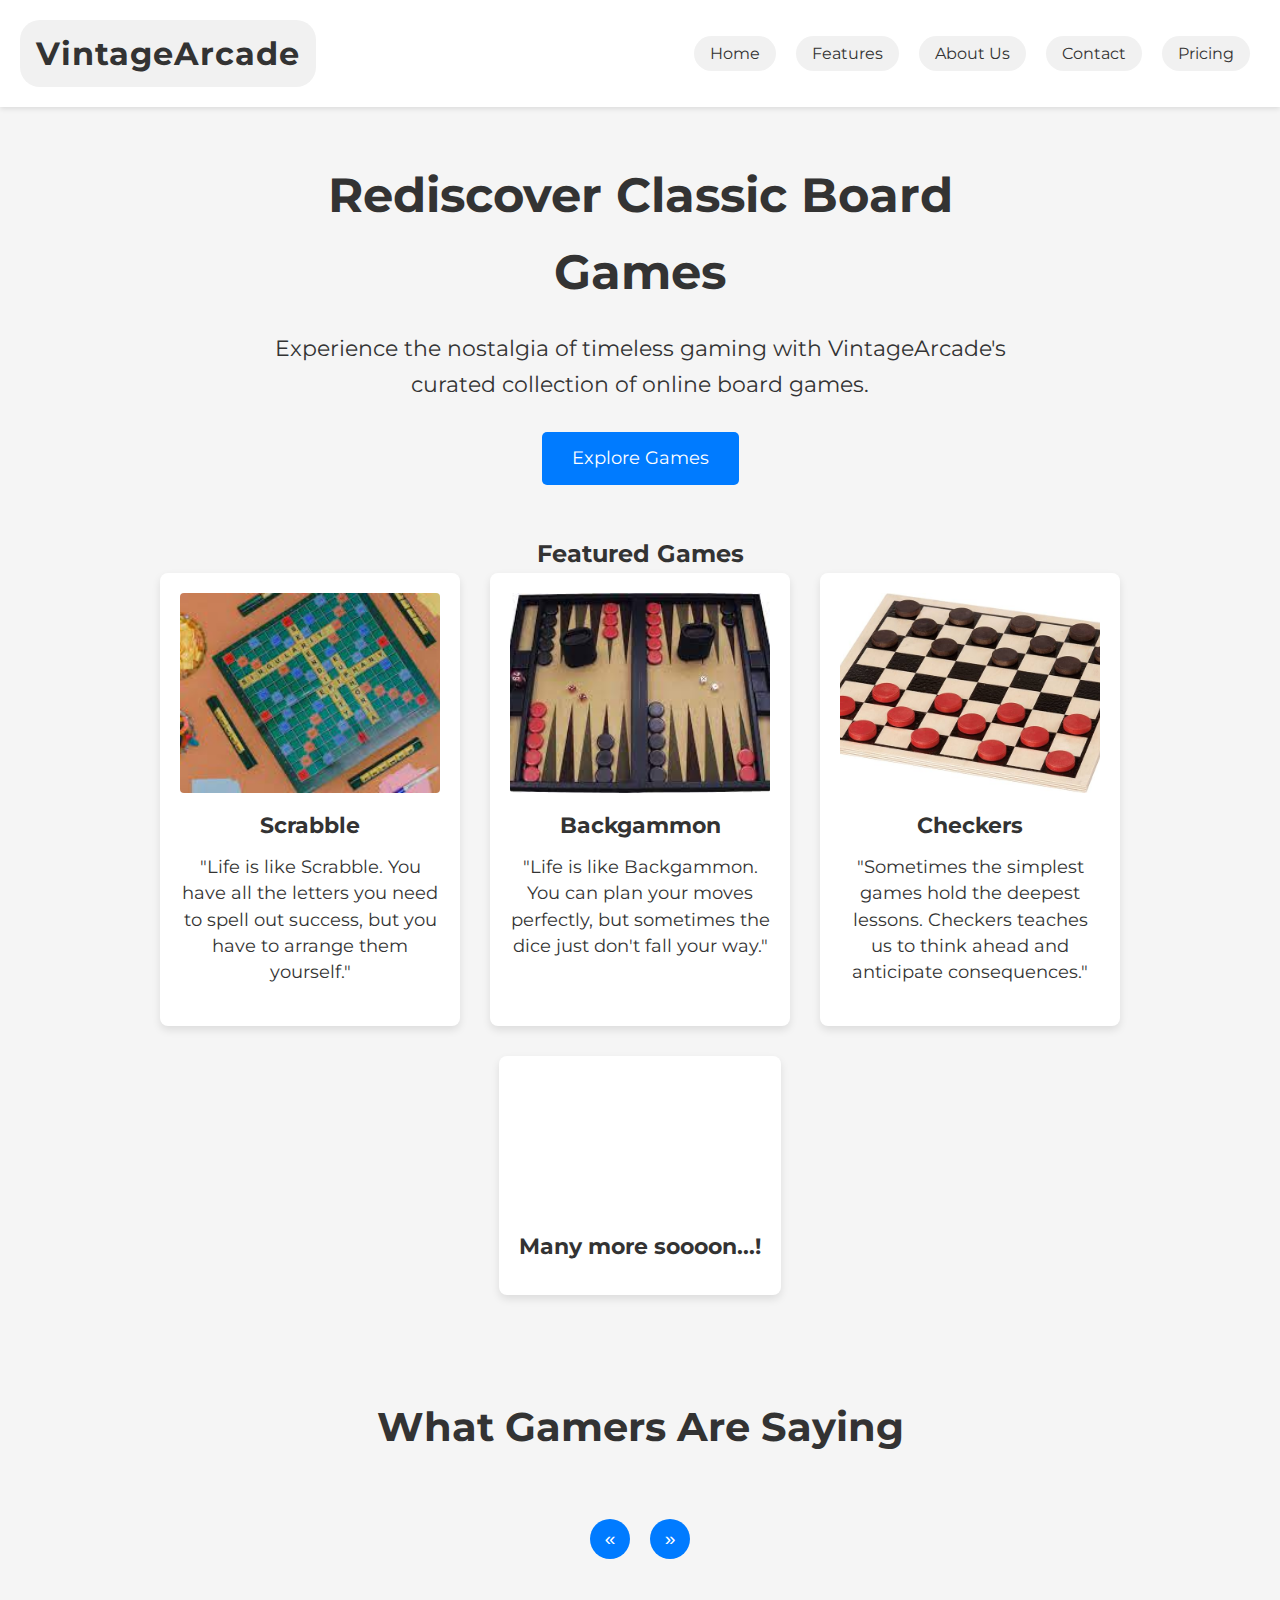
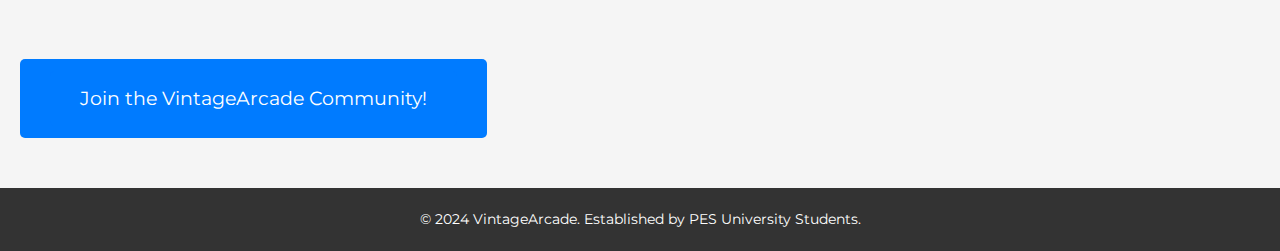
<file: index.html>
<html lang="en">
<head>
  <meta charset="UTF-8">
  <meta name="viewport" content="width=device-width, initial-scale=1.0">
  <title>VintageArcade - Rediscover Classic Board Games Online</title>
  <link rel="stylesheet" href="https://fonts.googleapis.com/css2?family=Montserrat:wght@400;700&display=swap">
  <link rel="stylesheet" href="landingPage.css">
  <link rel="icon" type="image/x-icon" href="favicon.ico">
</head>
<body>
  <header>
    <nav>
      <a href="index.html" class="logo">VintageArcade</a>
      <ul>
        <li><a href="index.html">Home</a></li>
        <li><a href="features.html">Features</a></li>
        <li><a href="about.html">About Us</a></li>
        <li><a href="contactPage.html">Contact</a></li>
        <li><a href="pricingPage.html">Pricing</a></li>
      </ul>
    </nav>
  </header>
  <main>
    <section class="hero">
      <div class="hero-content">
        <h1>Rediscover Classic Board Games</h1>
        <p>Experience the nostalgia of timeless gaming with VintageArcade's curated collection of online board games.</p>
        <a href="games.html" class="cta">Explore Games</a>
      </div>
      <div class="hero-image">
        
      </div>
      <div class="hero-overlay"></div>
    </section>
    <!-- <section class="about">
      <h2>Our Story</h2>
      <p>Founded in 2024 by a passionate group of students from PES University, VintageArcade aims to bring back the joy of classic gaming to a new generation. We believe in the power of retro games to foster nostalgia, connect communities, and offer timeless entertainment for all ages.</p>
    </section> -->
    <section class="features">
      <h2>Featured Games</h2>
      <div class="feature-cards">
        <div class="card">
          <img src="download.jpeg" alt="Scrabble">
          <h3>Scrabble</h3>
          <p>"Life is like Scrabble. You have all the letters you need to spell out success, but you have to arrange them yourself."</p>
        </div>
        <div class="card">
          <img src="backgammon.jpeg" alt="Backgammon">
          <h3>Backgammon</h3>
          <p>"Life is like Backgammon. You can plan your moves perfectly, but sometimes the dice just don't fall your way."</p>
        </div>
        <div class="card">
          <img src="checkers.jpeg" alt="Checkers">
          <h3>Checkers</h3>
          <p>"Sometimes the simplest games hold the deepest lessons. Checkers teaches us to think ahead and anticipate consequences."</p>
        </div>
        <div class="card">
          <br><br><br><br><br><br>
          <h3>Many more soooon...!</h3>
      
        </div>
      </div>
    </section>
    <section class="testimonials">
      <h2>What Gamers Are Saying</h2>
      <div class="testimonial-slider">
        <div class="testimonial active">
          <p>"VintageArcade has brought back so many happy memories of playing arcade games with my friends! The community is amazing, and the selection of games is fantastic." - John Doe</p>
        </div>
        <div class="testimonial">
          <p>"This platform is truly a gift for retro gaming enthusiasts. The emulation is smooth, and the user interface is intuitive. I highly recommend VintageArcade!" - Jane Smith</p>
        </div>
      </div>
      <div class="navigation">
        <button class="prev" aria-label="Previous Testimonial">&laquo;</button>
        <button class="next" aria-label="Next Testimonial">&raquo;</button>
      </div>
    </section>
    <section class="cta">
      <a href="pricingPage.html" class="cta">Join the VintageArcade Community!</a>
      
    </section>
  </main>
  <footer>
    <p>&copy; 2024 VintageArcade. Established by PES University Students.</p>
  </footer>
  <script src="landingPage.js"></script>
</body>
</html>
</file>
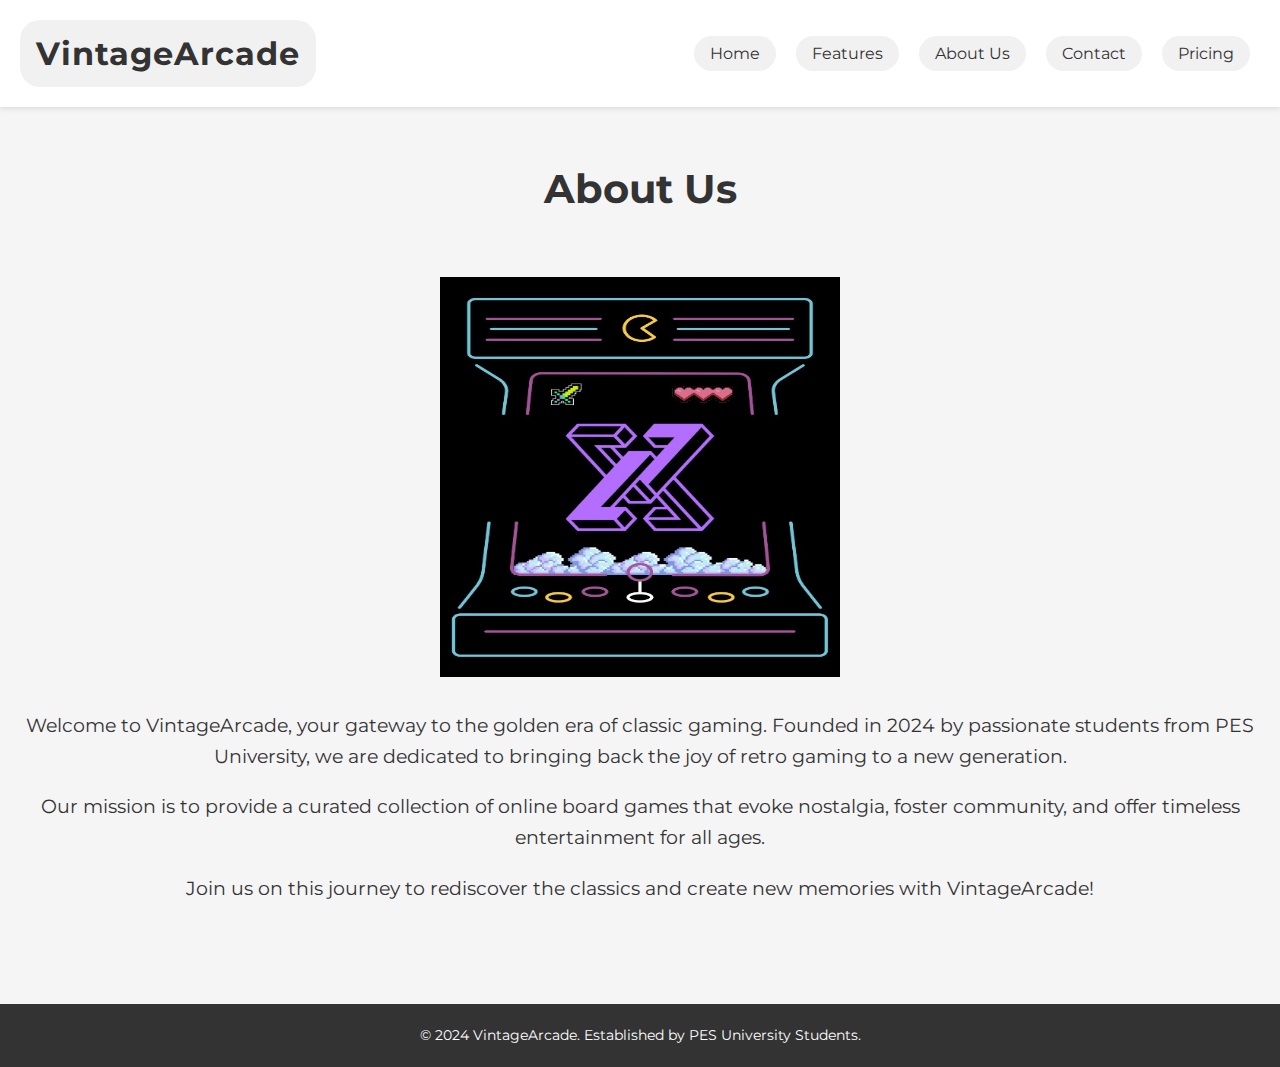
<file: about.html>
<!DOCTYPE html>
<html lang="en">
<head>
  <meta charset="UTF-8">
  <meta name="viewport" content="width=device-width, initial-scale=1.0">
  <title>VintageArcade - About Us</title>
  <link rel="stylesheet" href="https://fonts.googleapis.com/css2?family=Montserrat:wght@400;700&display=swap">
  <link rel="stylesheet" href="landingPage.css">
  <link rel="icon" type="image/x-icon" href="favicon.ico">
</head>
<body>
  <header>
    <nav>
      <a href="index.html" class="logo">VintageArcade</a>
      <ul>
        <li><a href="index.html">Home</a></li>
        <li><a href="features.html">Features</a></li>
        <li><a href="about.html">About Us</a></li> <!-- Link to About Us page -->
        <li><a href="contactPage.html">Contact</a></li>
        <li><a href="pricingPage.html">Pricing</a></li>
      </ul>
    </nav>
  </header>
  <main>
    <section class="about">
      <h1>About Us</h1>
      <br>
      <img src="arc.jpeg" alt="About Us Image" class="about-image" height="400px" width="400px">
      <br>
      <br>
      <p>Welcome to VintageArcade, your gateway to the golden era of classic gaming. Founded in 2024 by passionate students from PES University, we are dedicated to bringing back the joy of retro gaming to a new generation.</p>
      <p>Our mission is to provide a curated collection of online board games that evoke nostalgia, foster community, and offer timeless entertainment for all ages.</p>
      <p>Join us on this journey to rediscover the classics and create new memories with VintageArcade!</p>
    </section>
  </main>
  <footer>
    <p>&copy; 2024 VintageArcade. Established by PES University Students.</p>
  </footer>
  <script src="about.js"></script>
</body>
</html>
</file>
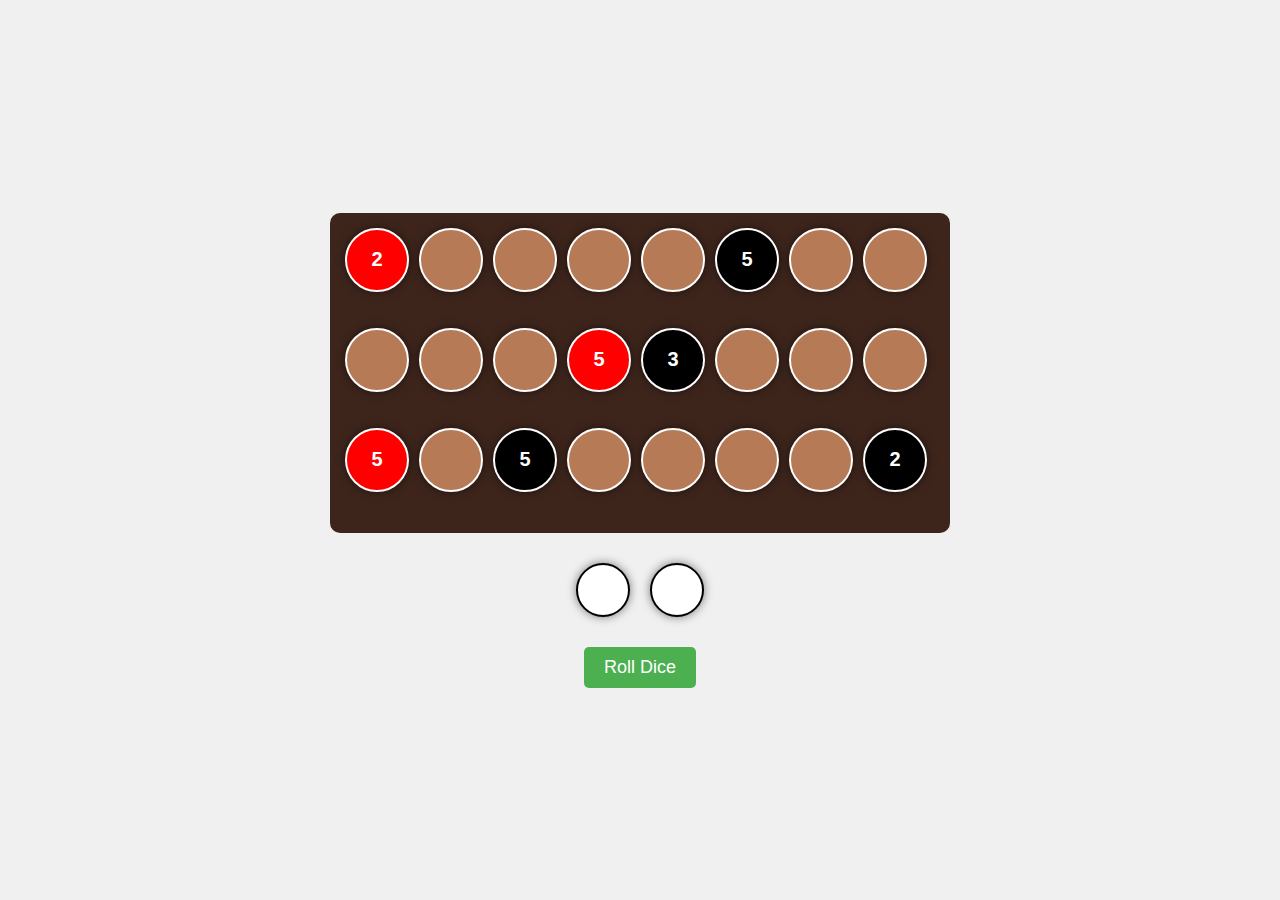
<file: backgammon.html>
<!DOCTYPE html>
<html lang="en">
<head>
  <meta charset="UTF-8">
  <meta name="viewport" content="width=device-width, initial-scale=1.0">
  <title>Backgammon Game</title>
  <link rel="stylesheet" href="backgammon.css">
</head>
<body>
  <div class="game-container">
    <div class="board" id="board">
      <!-- Points on the board will be dynamically generated -->
    </div>
    <div class="dice-container">
      <div class="dice" id="dice1"></div>
      <div class="dice" id="dice2"></div>
    </div>
    <button onclick="rollDice()">Roll Dice</button>
  </div>
  <script src="backgammon.js"></script>
</body>
</html>
</file>
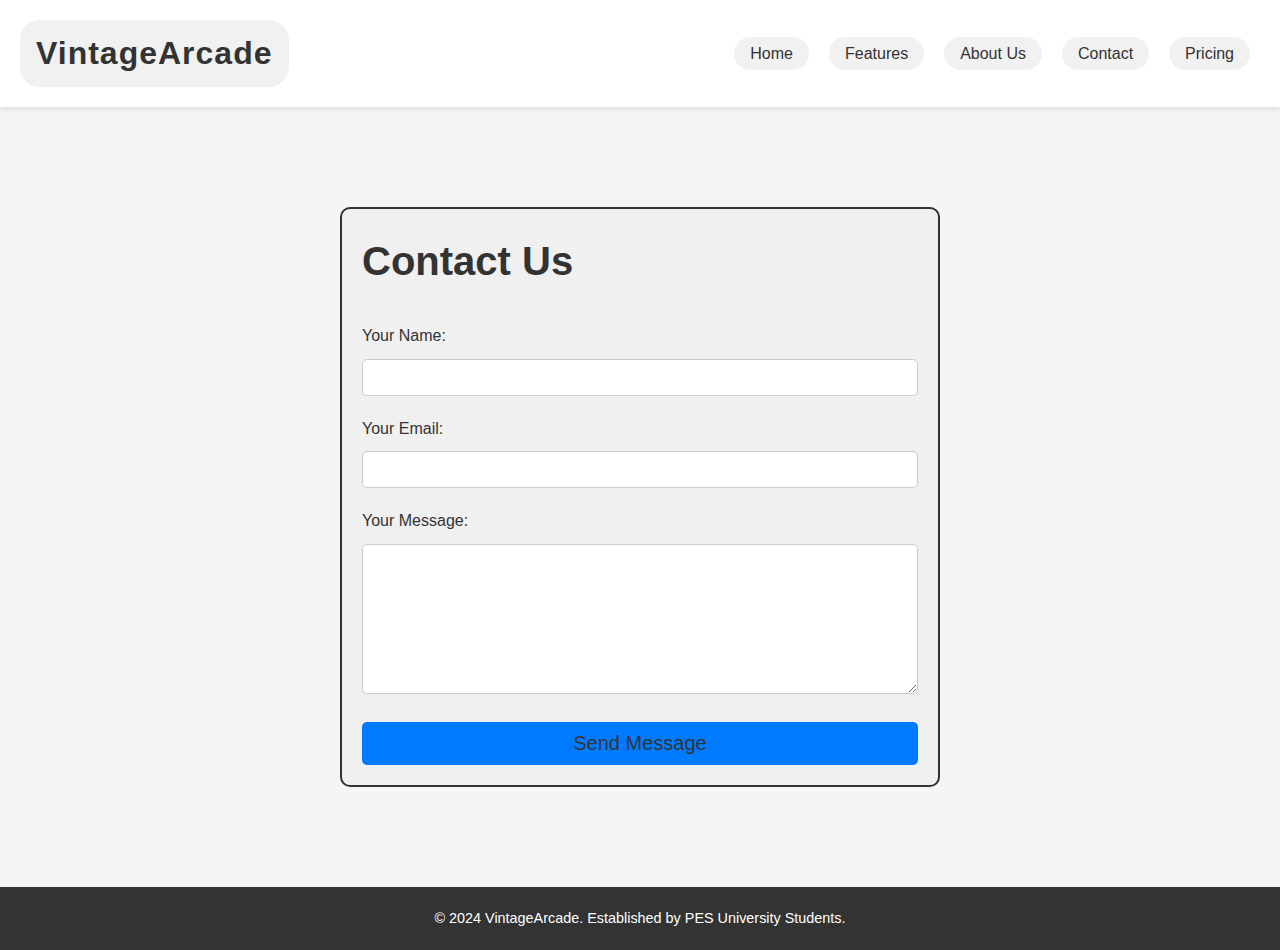
<file: contactPage.html>
<!DOCTYPE html>
<html lang="en">
<head>
  <meta charset="UTF-8">
  <meta name="viewport" content="width=device-width, initial-scale=1.0">
  <title>VintageArcade - Contact</title>
  <link rel="stylesheet" href="landingPage.css">
  <link rel="icon" type="image/x-icon" href="favicon.ico">
  <style>
    /* Additional styles for contact form */
    .contact-form {
      max-width: 600px;
      margin: 50px auto;
      padding: 20px;
      border: 2px solid #333;
      border-radius: 10px;
      background-color: #f0f0f0;
    }
    .contact-form label {
      display: block;
      margin-bottom: 10px;
    }
    .contact-form input[type="text"],
    .contact-form input[type="email"],
    .contact-form textarea {
      width: 100%;
      padding: 10px;
      margin-bottom: 20px;
      border: 1px solid #ccc;
      border-radius: 5px;
    }
    .contact-form textarea {
      height: 150px;
    }
    .contact-form button {
      display: block;
      width: 100%;
      padding: 10px;
      background-color: #007bff;
      color: #333;
      border: none;
      border-radius: 5px;
      cursor: pointer;
      transition: background-color 0.3s ease;
      font-size: 20px;
    }
    .contact-form button:hover {
      background-color: #0062cc;
    }
  </style>
</head>
<body>
  <header>
    <nav>
      <a href="index.html" class="logo">VintageArcade</a>
      <ul>
        <li><a href="index.html">Home</a></li>
        <li><a href="features.html">Features</a></li>
        <li><a href="about.html">About Us</a></li>
        <li><a href="contactPage.html">Contact</a></li>
        <li><a href="pricingPage.html">Pricing</a></li>
      </ul>
    </nav>
  </header>
  <main>
    <section class="contact-form">
      <h1>Contact Us</h1>
      <form action="#" method="POST">
        <label for="name">Your Name:</label>
        <input type="text" id="name" name="name" required>
        <label for="email">Your Email:</label>
        <input type="email" id="email" name="email" required>
        <label for="message">Your Message:</label>
        <textarea id="message" name="message" required></textarea>
        <button type="submit">Send Message</button>
      </form>
    </section>
  </main>
  <footer>
    <p>&copy; 2024 VintageArcade. Established by PES University Students.</p>
  </footer>
  <script src="contactPage.js"></script>
</body>
</html>
</file>
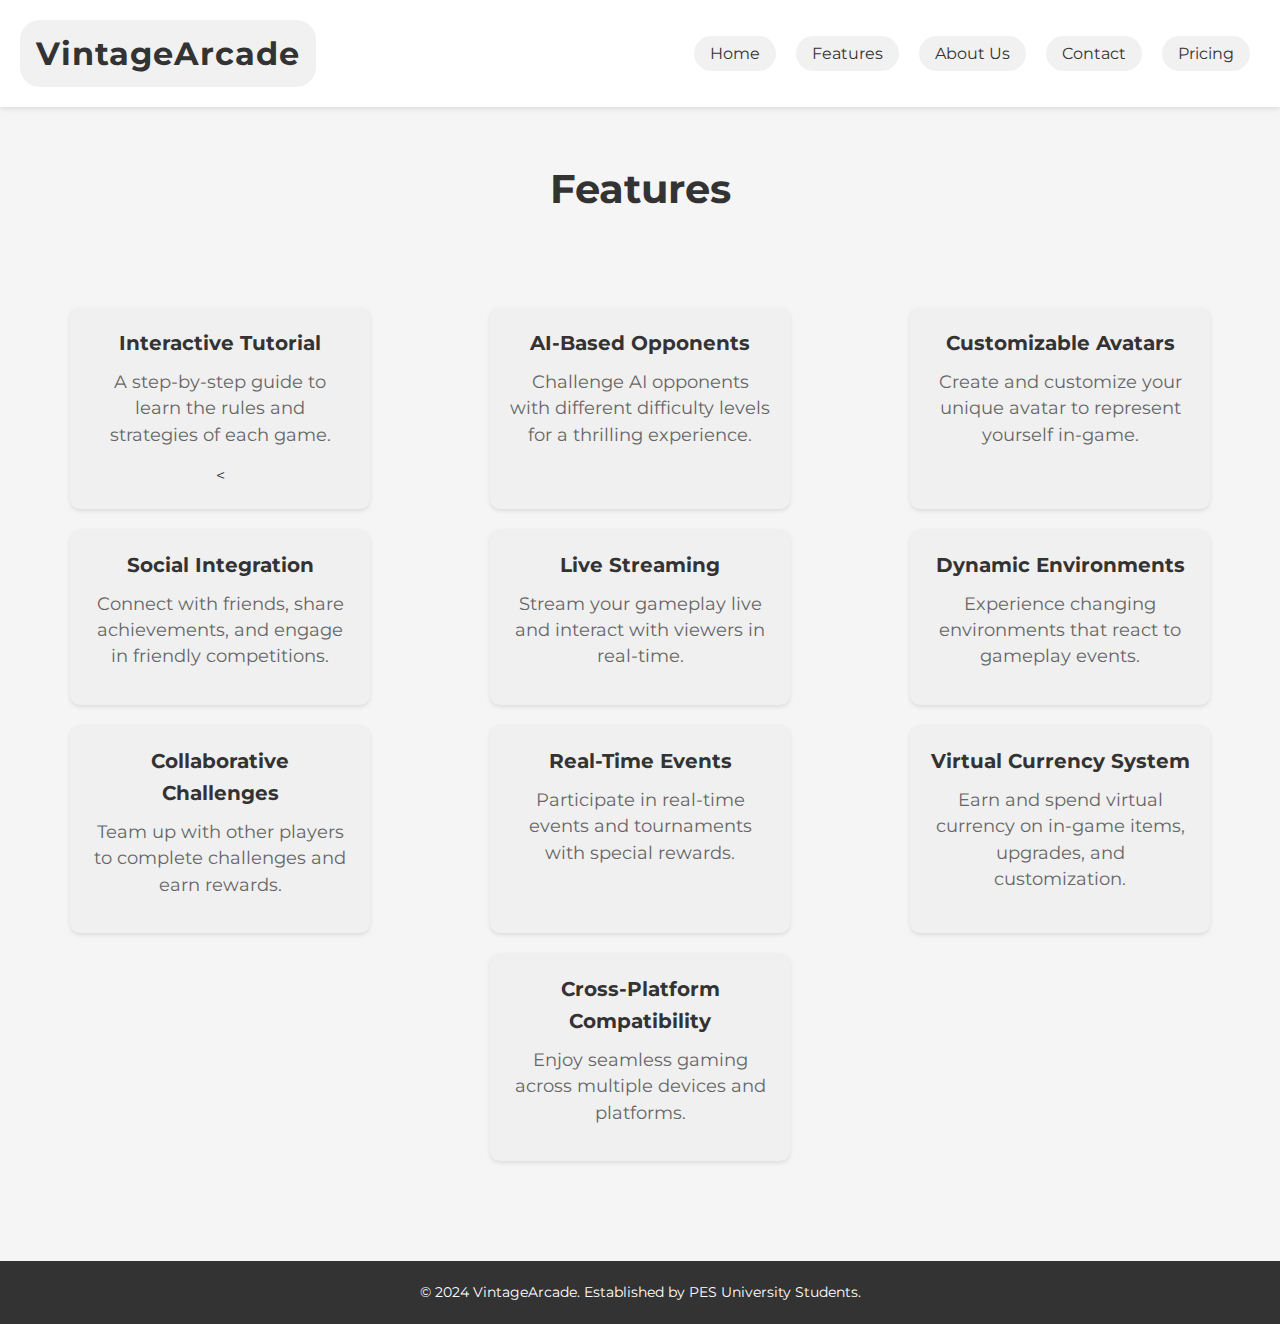
<file: features.html>
<!DOCTYPE html>
<html lang="en">
<head>
  <meta charset="UTF-8">
  <meta name="viewport" content="width=device-width, initial-scale=1.0">
  <title>VintageArcade - Features</title>
  <link rel="stylesheet" href="https://fonts.googleapis.com/css2?family=Montserrat:wght@400;700&display=swap">
  <link rel="stylesheet" href="landingPage.css">
  <link rel="icon" type="image/x-icon" href="favicon.ico">
  <style>
    /* Additional CSS styles for feature cards */
    .feature-cards {
      display: flex;
      flex-wrap: wrap;
      justify-content: space-around;
      align-items: stretch;
      gap: 20px;
      margin-top: 30px;
    }
    .card {
      width: 300px;
      background-color: #f0f0f0;
      border-radius: 10px;
      padding: 20px;
      box-shadow: 0 2px 4px rgba(0, 0, 0, 0.1);
    }
    .card h3 {
      color: #333;
      font-size: 20px;
      margin-bottom: 10px;
    }
    .card p {
      color: #666;
      margin-bottom: 15px;
    }
    .cta {
      display: inline-block;
      padding: 10px 20px;
      background-color: #ffcc00;
      color: #333;
      text-decoration: none;
      border-radius: 5px;
      transition: background-color 0.3s ease;
    }
    .cta:hover {
      background-color: #ffa500;
    }
    .details {
      background-color: #fff;
      border: 1px solid #ccc;
      border-radius: 5px;
      padding: 10px;
      margin-top: 10px;
    }
    .details p {
      color: #333;
    }
    .hidden {
      display: none;
    }
  </style>
</head>
<body>
  <header>
    <nav>
      <a href="index.html" class="logo">VintageArcade</a>
      <ul>
        <li><a href="index.html">Home</a></li>
        <li><a href="features.html">Features</a></li>
        <li><a href="about.html">About Us</a></li>
        <li><a href="contactPage.html">Contact</a></li>
        <li><a href="pricingPage.html">Pricing</a></li>
      </ul>
    </nav>
  </header>
  <main>
    <section class="features">
      <h1>Features</h1>
      <br>
      <div class="feature-cards">
        <div class="card">
          <h3>Interactive Tutorial</h3>
          <p>A step-by-step guide to learn the rules and strategies of each game.</p>
          <
          <div id="detailsTutorial" class="details hidden">
            <p>Details about the interactive tutorial feature...</p>
          </div>
        </div>
        <div class="card">
          <h3>AI-Based Opponents</h3>
          <p>Challenge AI opponents with different difficulty levels for a thrilling experience.</p>
          <!-- <button onclick="showDetails('ai')">Show Details</button> -->
          <div id="detailsAI" class="details hidden">
            <p>Details about the AI-based opponents feature...</p>
          </div>
        </div>
        <div class="card">
          <h3>Customizable Avatars</h3>
          <p>Create and customize your unique avatar to represent yourself in-game.</p>
          <!-- <button onclick="showDetails('avatars')">Show Details</button> -->
          <div id="detailsAvatars" class="details hidden">
            <p>Details about the customizable avatars feature...</p>
          </div>
        </div>
        <div class="card">
          <h3>Social Integration</h3>
          <p>Connect with friends, share achievements, and engage in friendly competitions.</p>
          <!-- <button onclick="showDetails('social')">Show Details</button> -->
          <div id="detailsSocial" class="details hidden">
            <p>Details about the social integration feature...</p>
          </div>
        </div>
        <div class="card">
          <h3>Live Streaming</h3>
          <p>Stream your gameplay live and interact with viewers in real-time.</p>
          <!-- <button onclick="showDetails('streaming')">Show Details</button> -->
          <div id="detailsStreaming" class="details hidden">
            <p>Details about the live streaming feature...</p>
          </div>
        </div>
        <div class="card">
          <h3>Dynamic Environments</h3>
          <p>Experience changing environments that react to gameplay events.</p>
          <!-- <button onclick="showDetails('environments')">Show Details</button> -->
          <div id="detailsEnvironments" class="details hidden">
            <p>Details about the dynamic environments feature...</p>
          </div>
        </div>
        <div class="card">
          <h3>Collaborative Challenges</h3>
          <p>Team up with other players to complete challenges and earn rewards.</p>
          <!-- <button onclick="showDetails('challenges')">Show Details</button> -->
          <div id="detailsChallenges" class="details hidden">
            <p>Details about the collaborative challenges feature...</p>
          </div>
        </div>
        <div class="card">
          <h3>Real-Time Events</h3>
          <p>Participate in real-time events and tournaments with special rewards.</p>
          <!-- <button onclick="showDetails('events')">Show Details</button> -->
          <div id="detailsEvents" class="details hidden">
            <p>Details about the real-time events feature...</p>
          </div>
        </div>
        <div class="card">
          <h3>Virtual Currency System</h3>
          <p>Earn and spend virtual currency on in-game items, upgrades, and customization.</p>
          <!-- <button onclick="showDetails('currency')">Show Details</button> -->
          <div id="detailsCurrency" class="details hidden">
            <p>Details about the virtual currency system feature...</p>
          </div>
        </div>
        <div class="card">
          <h3>Cross-Platform Compatibility</h3>
          <p>Enjoy seamless gaming across multiple devices and platforms.</p>
          <!-- <button onclick="showDetails('crossplatform')">Show Details</button> -->
          <div id="detailsCrossPlatform" class="details hidden">
            <p>Details about cross-platform compatibility...</p>
          </div>
        </div>
        <!-- Add more feature cards here -->
      </div>
    </section>
  </main>
  <footer>
    <p>&copy; 2024 VintageArcade. Established by PES University Students.</p>
  </footer>
  <script src="features.js"></script>
  <script>
    function showDetails(id) {
      const details = document.getElementById(`details${id}`);
      details.classList.toggle('hidden');
    }
  </script>
</body>
</html>
</file>
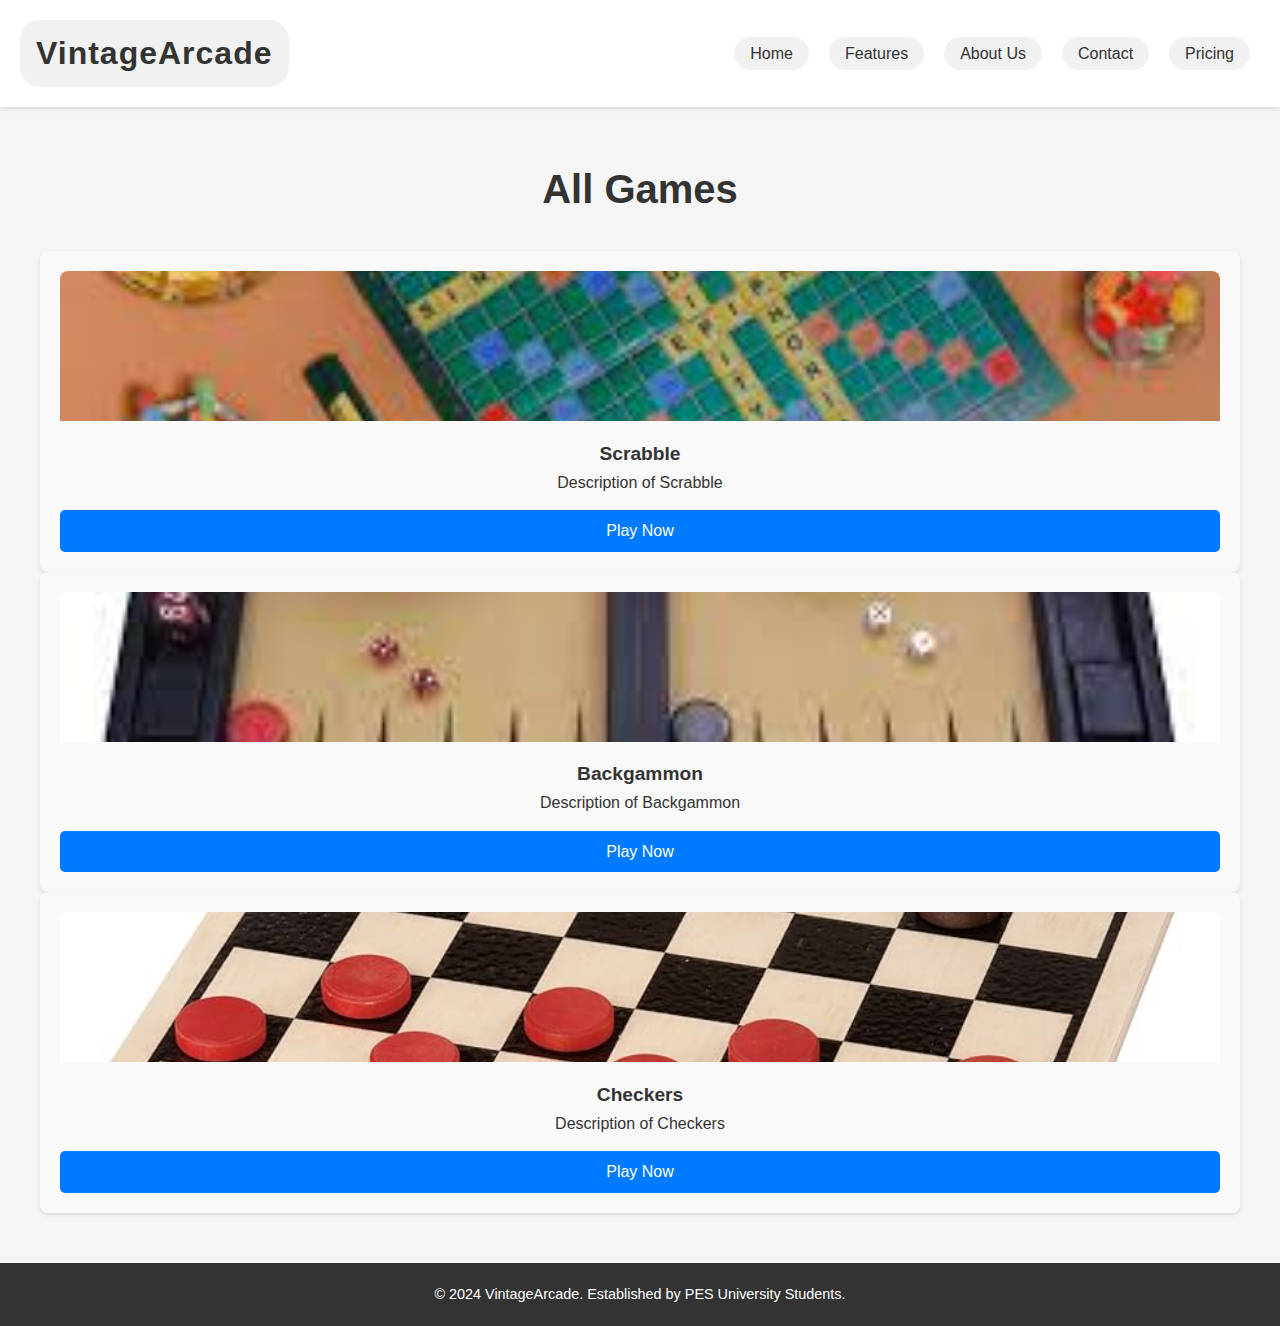
<file: games.html>
<!DOCTYPE html>
<html lang="en">
<head>
  <meta charset="UTF-8">
  <meta name="viewport" content="width=device-width, initial-scale=1.0">
  <title>VintageArcade - All Games</title>
  <link rel="stylesheet" href="landingPage.css">
  <link rel="icon" type="image/x-icon" href="favicon.ico">
</head>
<body>
  <header>
    <nav>
      <a href="index.html" class="logo">VintageArcade</a>
      <ul>
        <li><a href="index.html">Home</a></li>
        <li><a href="features.html">Features</a></li>
        <li><a href="about.html">About Us</a></li>
        <li><a href="contactPage.html">Contact</a></li>
        <li><a href="pricingPage.html">Pricing</a></li>
      </ul>
    </nav>
  </header>
  <main>
    <section class="games">
      <h1>All Games</h1>
      <div id="gameList">
        <!-- Scrabble Game -->
        <div class="game-card">
          <img src="download.jpeg" alt="Scrabble">
          <h2>Scrabble</h2>
          <p>Description of Scrabble</p>
          <a href="scrabble.html" class="play-button">Play Now</a>
        </div>

        <!-- Backgammon Game -->
        <div class="game-card">
          <img src="backgammon.jpeg" alt="Backgammon">
          <h2>Backgammon</h2>
          <p>Description of Backgammon</p>
          <a href="backgammon.html" class="play-button">Play Now</a>
        </div>

        <!-- Checkers Game -->
        <div class="game-card">
          <img src="checkers.jpeg" alt="Checkers">
          <h2>Checkers</h2>
          <p>Description of Checkers</p>
          <a href="#" class="play-button">Play Now</a>
        </div>

        
      </div>
    </section>
  </main>
  <footer>
    <p>&copy; 2024 VintageArcade. Established by PES University Students.</p>
  </footer>
  <script src="gamePage.js"></script>
</body>
</html>
</file>
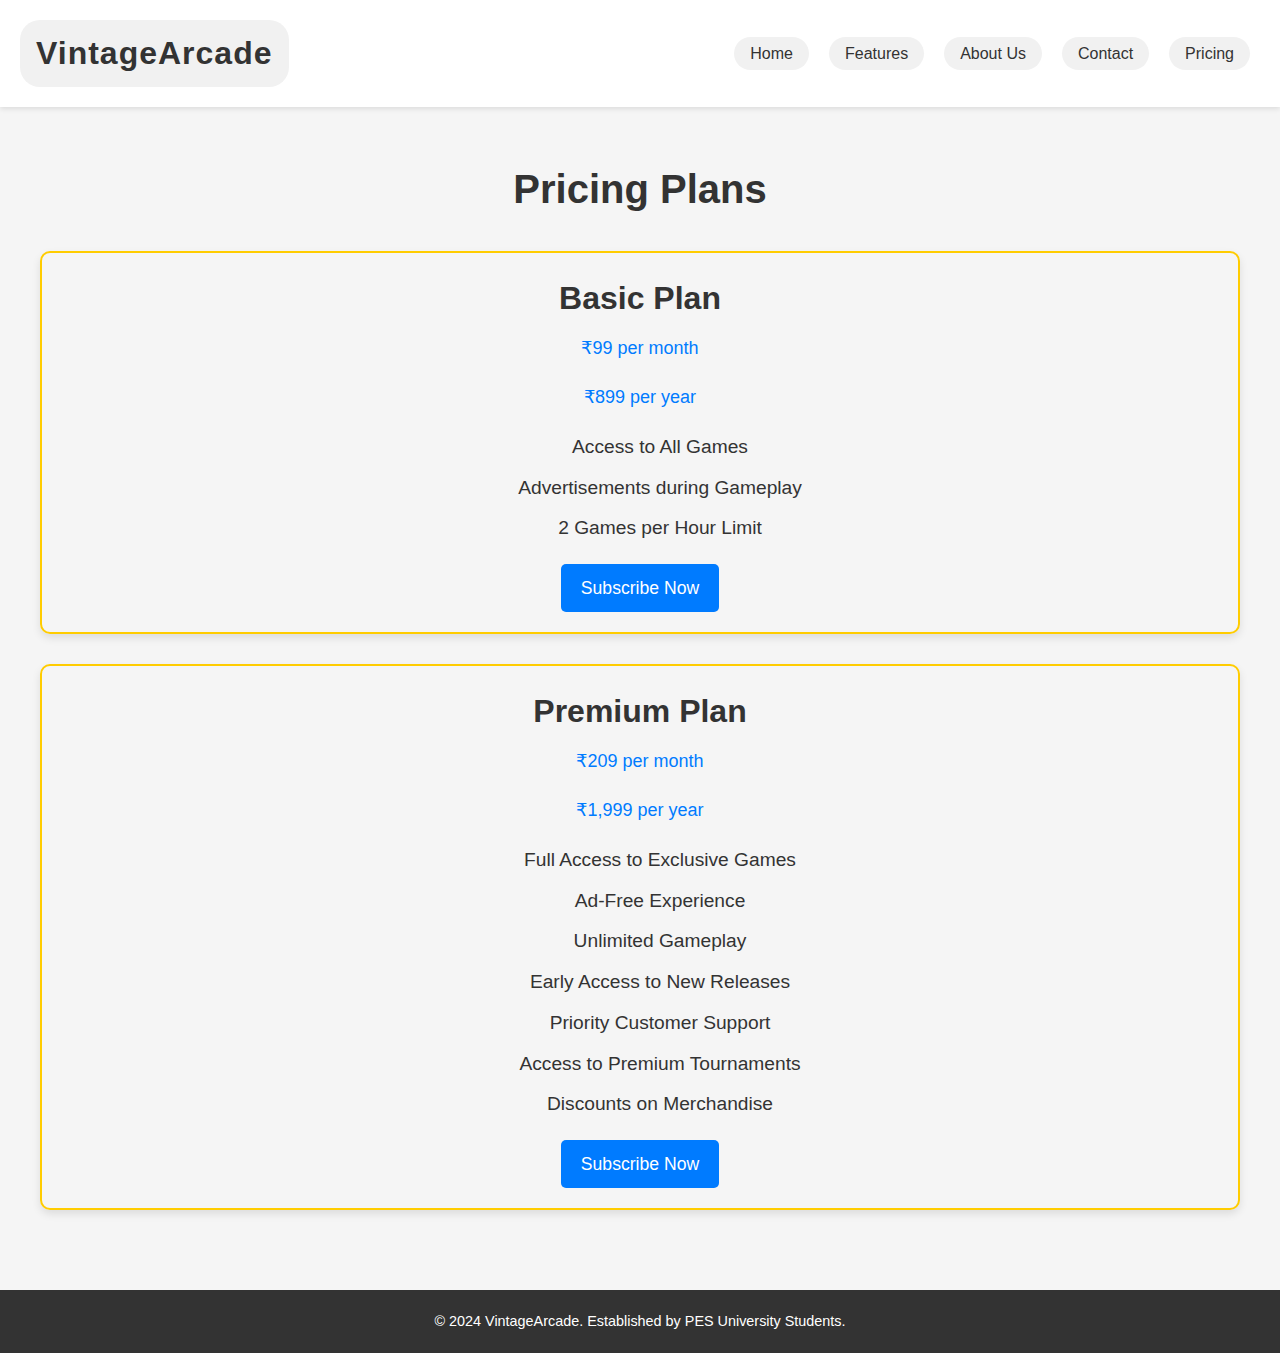
<file: pricingPage.html>
<!DOCTYPE html>
<html lang="en">
<head>
  <meta charset="UTF-8">
  <meta name="viewport" content="width=device-width, initial-scale=1.0">
  <title>VintageArcade - Pricing</title>
  <link rel="stylesheet" href="landingPage.css">
  <link rel="icon" type="image/x-icon" href="favicon.ico">
  <style>
    /* Additional styles for pricing details */
    .plan {
      margin-bottom: 30px;
      border: 2px solid #ffcc00;
      border-radius: 10px;
      padding: 20px;
    }
    .plan h2 {
      margin-bottom: 10px;
      color: #333;
    }
    .plan p {
      font-size: 18px;
      margin-bottom: 20px;
    }
    .plan ul {
      
      margin-left: 20px;
      padding-left: 0; /* Remove default left padding */
    }
    .plan ul li {
      position: relative;
      padding-left: 20px;
      margin-bottom: 10px;
      line-height: 1.6;
    }
    .plan ul li::before {
      content: '';
      position: absolute;
      left: 0;
      top: 5px;
      width: 10px;
      height: 10px;
      border-radius: 50%;
    
    }
    .cta {
      display: inline-block;
      padding: 10px 20px;
      background-color: #007bff;
      color: #fff;
      text-decoration: none;
      border-radius: 5px;
      transition: background-color 0.3s ease;
    }
    .cta:hover {
      background-color: #0062cc;
    }
  </style>
</head>
<body>
  <header>
    <nav>
      <a href="index.html" class="logo">VintageArcade</a>
      <ul>
        <li><a href="index.html">Home</a></li>
        <li><a href="features.html">Features</a></li>
        <li><a href="about.html">About Us</a></li>
        <li><a href="contactPage.html">Contact</a></li>
        <li><a href="pricingPage.html">Pricing</a></li>
      </ul>
    </nav>
  </header>
  <main>
    <section class="pricing">
      <h1>Pricing Plans</h1>
      <div class="plan">
        <h2>Basic Plan</h2>
        <p>₹99 per month</p>
        <p>₹899 per year</p>
        <ul>
          <li>Access to All Games</li>
          <li>Advertisements during Gameplay</li>
          <li>2 Games per Hour Limit</li>
        </ul>
        <a href="#" class="cta">Subscribe Now</a>
      </div>
      <div class="plan">
        <h2>Premium Plan</h2>
        <p>₹209 per month</p>
        <p>₹1,999 per year</p>
        <ul>
          <li>Full Access to Exclusive Games</li>
          <li>Ad-Free Experience</li>
          <li>Unlimited Gameplay</li>
          <li>Early Access to New Releases</li>
          
          <li>Priority Customer Support</li>
          <li>Access to Premium Tournaments</li>
          <li>Discounts on Merchandise</li>
        </ul>
        <a href="#" class="cta">Subscribe Now</a>
      </div>
    </section>
  </main>
  <footer>
    <p>&copy; 2024 VintageArcade. Established by PES University Students.</p>
  </footer>
  <script src="pricingPage.js"></script>
</body>
</html>
</file>
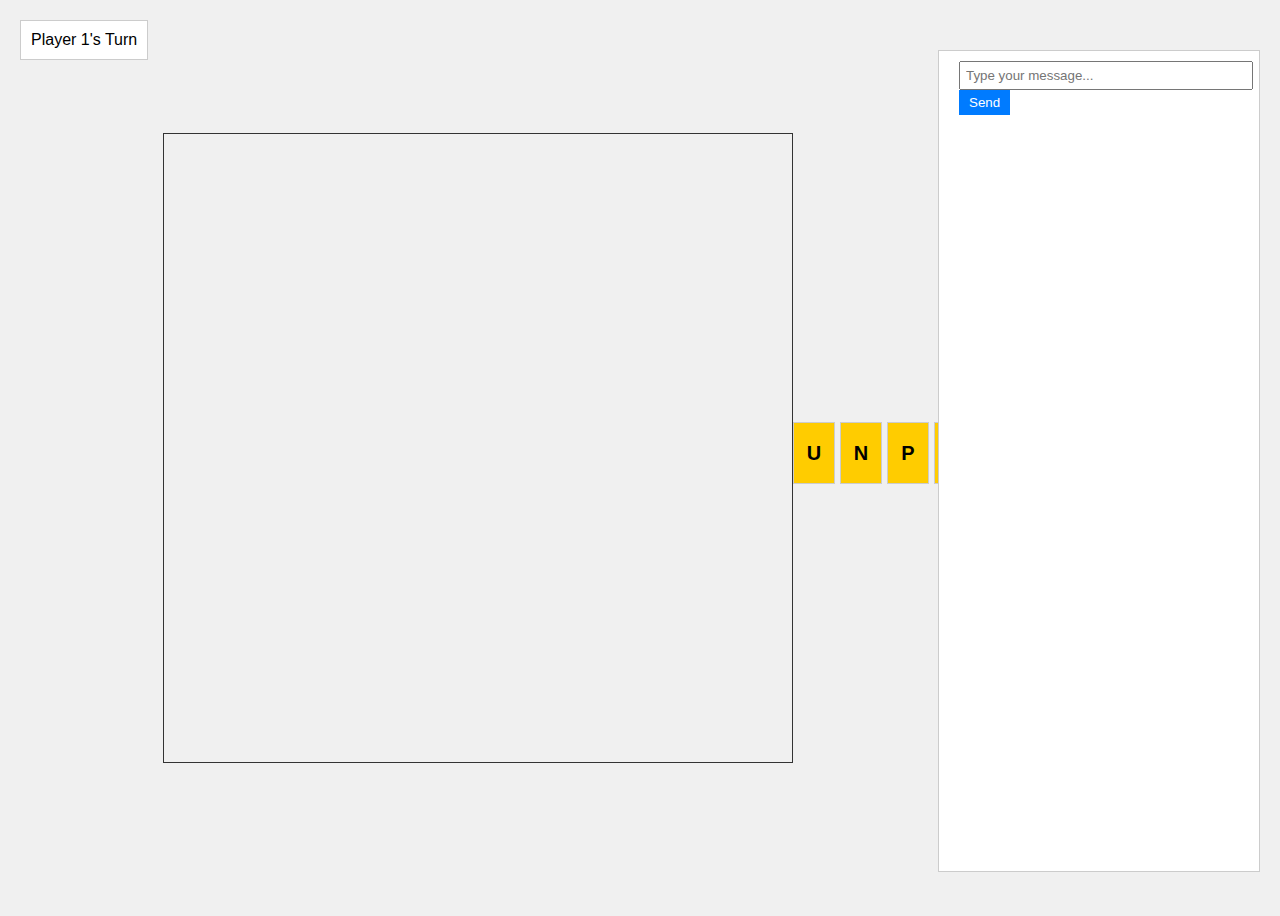
<file: scrabble.html>
<!DOCTYPE html>
<html lang="en">
<head>
  <meta charset="UTF-8">
  <meta name="viewport" content="width=device-width, initial-scale=1.0">
  <title>Complex Scrabble Game</title>
  <style>
    /* CSS styles for the Scrabble game */
    body {
      font-family: Arial, sans-serif;
      display: flex;
      justify-content: center;
      align-items: center;
      height: 100vh;
      background-color: #f0f0f0;
    }
    #board {
      display: grid;
      grid-template-columns: repeat(15, 40px);
      grid-template-rows: repeat(15, 40px);
      gap: 2px;
      border: 1px solid #333;
      background-color: #f0f0f0;
      margin-bottom: 20px;
    }
    .tile {
      width: 40px;
      height: 40px;
      background-color: #ffcc00;
      border: 1px solid #ccc;
      display: flex;
      justify-content: center;
      align-items: center;
      cursor: pointer;
      font-size: 20px;
      font-weight: bold;
    }
    .tile:hover {
      background-color: #ffdd00;
    }
    .rack {
      display: flex;
      gap: 5px;
      margin-bottom: 10px;
    }
    .rack .tile {
      height: 60px;
    }
    .chat-container {
      position: fixed;
      top: 50px;
      right: 20px;
      width: 300px;
      height: calc(100% - 100px);
      border: 1px solid #ccc;
      background-color: #fff;
      overflow-y: scroll;
      padding: 10px;
    }
    .chat-message {
      margin-bottom: 10px;
    }
    .chat-input {
      width: calc(100% - 20px);
      margin: 0 10px;
      padding: 5px;
    }
    .chat-send {
      margin-left: 10px;
      padding: 5px 10px;
      background-color: #007bff;
      color: #fff;
      border: none;
      cursor: pointer;
    }
    .player-turn {
      position: fixed;
      top: 20px;
      left: 20px;
      background-color: #fff;
      padding: 10px;
      border: 1px solid #ccc;
    }
  </style>
</head>
<body>
  <div class="player-turn"></div>
  <div id="board"></div>
  <div class="rack"></div>
  <div class="chat-container">
    <div class="chat-messages"></div>
    <input type="text" class="chat-input" placeholder="Type your message...">
    <button class="chat-send">Send</button>
  </div>

  <script>
    const board = document.getElementById('board');
    const rack = document.querySelector('.rack');
    const chatMessages = document.querySelector('.chat-messages');
    const chatInput = document.querySelector('.chat-input');
    const chatSend = document.querySelector('.chat-send');
    const playerTurn = document.querySelector('.player-turn');
    const letters = 'ABCDEFGHIJKLMNOPQRSTUVWXYZ'.repeat(3); // Repeat for more letters

    let currentPlayer = 1;

    // Function to create a draggable tile
    function createTile(letter, draggable = true) {
      const tile = document.createElement('div');
      tile.classList.add('tile');
      tile.textContent = letter;
      tile.setAttribute('draggable', draggable);
      return tile;
    }

    // Initialize player's rack
    for (let i = 0; i < 7; i++) {
      const letter = getRandomLetter();
      const tile = createTile(letter);
      rack.appendChild(tile);
    }

    // Function to generate a random letter
    function getRandomLetter() {
      return letters[Math.floor(Math.random() * letters.length)];
    }

    // Handle tile dragging
    document.addEventListener('dragstart', (event) => {
      event.dataTransfer.setData('text/plain', event.target.textContent);
    });

    // Handle dropping tiles on the board
    board.addEventListener('dragover', (event) => {
      event.preventDefault();
    });

    board.addEventListener('drop', (event) => {
      event.preventDefault();
      const letter = event.dataTransfer.getData('text/plain');
      const tile = createTile(letter, false);
      event.target.appendChild(tile);

      // Change player turn
      currentPlayer = currentPlayer === 1 ? 2 : 1;
      updatePlayerTurn();
    });

    // Update player turn display
    function updatePlayerTurn() {
      playerTurn.textContent = `Player ${currentPlayer}'s Turn`;
    }

    updatePlayerTurn(); // Initial display of player turn

    // Handle sending chat messages
    chatSend.addEventListener('click', () => {
      const message = chatInput.value.trim();
      if (message !== '') {
        const chatMessage = document.createElement('div');
        chatMessage.classList.add('chat-message');
        chatMessage.textContent = message;
        chatMessages.appendChild(chatMessage);
        chatInput.value = '';
      }
    });
  </script>
</body>
</html>
</file>
<file: backgammon.css>
/* Styles for Backgammon game */
body {
    font-family: Arial, sans-serif;
    background-color: #f0f0f0;
    display: flex;
    justify-content: center;
    align-items: center;
    height: 100vh;
    margin: 0;
    padding: 0;
  }
  
  .game-container {
    display: flex;
    flex-direction: column;
    align-items: center;
  }
  
  .board {
    display: flex;
    flex-wrap: wrap;
    width: 600px;
    height: 300px;
    background-color: #3d251c;
    border-radius: 10px;
    padding: 10px;
    margin-bottom: 20px;
  }
  
  .point {
    width: 60px;
    height: 60px;
    border: 2px solid #fff;
    border-radius: 50%;
    background-color: #b67b56;
    display: flex;
    justify-content: center;
    align-items: center;
    font-size: 20px;
    color: #fff;
    font-weight: bold;
    margin: 5px;
    box-shadow: 0px 0px 10px rgba(0, 0, 0, 0.5);
    cursor: pointer;
    transition: transform 0.3s ease-in-out;
  }
  
  .point:hover {
    transform: scale(1.1);
  }
  
  .dice-container {
    display: flex;
    justify-content: space-around;
    margin-bottom: 20px;
  }
  
  .dice {
    width: 50px;
    height: 50px;
    border: 2px solid #000;
    border-radius: 50%;
    background-color: #fff;
    display: flex;
    justify-content: center;
    align-items: center;
    font-size: 24px;
    margin: 10px;
    box-shadow: 0px 0px 10px rgba(0, 0, 0, 0.5);
  }
  
  button {
    padding: 10px 20px;
    font-size: 18px;
    background-color: #4caf50;
    color: #fff;
    border: none;
    border-radius: 5px;
    cursor: pointer;
    transition: background-color 0.3s ease-in-out;
  }
  
  button:hover {
    background-color: #45a049;
  }
</file>
<file: landingPage.css>
/* Reset some default styles */
* {
    margin: 0;
    padding: 0;
    box-sizing: border-box;
  }
  
  body {
    font-family: 'Montserrat', sans-serif;
    background-color: #f5f5f5;
    color: #333;
  }
  
  /* Header and Navigation */
  header {
    background-color: #fff;
    box-shadow: 0 2px 5px rgba(0, 0, 0, 0.1);
    padding: 20px;
    text-align: center;
  }
  
  nav {
    display: flex;
    justify-content: space-between;
    align-items: center;
  }
  
  .logo {
    font-size: 2em;
    font-weight: bold;
    color: #333;
    text-decoration: none;
    letter-spacing: 1px;
  }
  
  nav ul {
    list-style: none;
    margin: 0;
    padding: 0;
    display: flex;
  }
  
  nav li {
    margin: 0 10px;
  }
  
  nav a {
    color: #333;
    text-decoration: none;
    transition: color 0.3s ease-in-out;
    background-color: #f1f1f1;
    padding: 8px 16px;
    border-radius: 20px;
  }
  
  nav a:hover {
    background-color: #007bff;
    color: #fff;
  }
  
  /* Main Content */
  main {
    padding: 50px 20px;
  }
  
  .hero {
    text-align: center;
    margin-bottom: 50px;
  }
  
  .hero-content {
    max-width: 800px;
    margin: 0 auto;
  }
  
  .hero-content h1 {
    font-size: 3em;
    margin-bottom: 20px;
  }
  
  .hero-content p {
    font-size: 1.4em;
    margin-bottom: 30px;
  }
  
  .cta {
    background-color: #007bff;
    color: #fff;
    padding: 12px 24px;
    border: none;
    border-radius: 5px;
    cursor: pointer;
    text-decoration: none;
    font-size: 1.1em;
    transition: background-color 0.3s ease-in-out;
  }
  
  .cta:hover {
    background-color: #0062cc;
  }
  
  .about,
  .features {
    text-align: center;
    margin-bottom: 50px;
  }
  
  .about p,
  .features p {
    font-size: 1.2em;
    line-height: 1.6;
    margin-bottom: 20px;
  }
  
  .feature-cards {
    display: flex;
    justify-content: center;
    flex-wrap: wrap;
    gap: 30px;
  }
  
  .card {
    background-color: #fff;
    box-shadow: 0 4px 8px rgba(0, 0, 0, 0.1);
    border-radius: 8px;
    padding: 20px;
    max-width: 300px;
    transition: transform 0.3s ease-in-out;
  }
  
  .card:hover {
    transform: translateY(-5px);
  }
  
  .card img {
    width: 100%;
    height: 200px;
    object-fit: cover;
    border-radius: 4px;
    margin-bottom: 15px;
  }
  
  .card h3 {
    font-size: 1.4em;
    margin-bottom: 10px;
  }
  
  .card p {
    font-size: 1.1em;
    line-height: 1.5;
  }
  
  /* Testimonials */
  .testimonials {
    text-align: center;
    margin-bottom: 50px;
    padding: 50px 20px;
    background-color: #f5f5f5;
  }
  
  .testimonials h2 {
    font-size: 2.5em;
    margin-bottom: 40px;
  }
  
  .testimonial-slider {
    position: relative;
    overflow: hidden;
    max-width: 800px;
    margin: 0 auto;
  }
  
  .testimonial {
    position: absolute;
    top: 0;
    left: 0;
    width: 100%;
    opacity: 0;
    transition: opacity 0.5s ease-in-out;
    background-color: #fff;
    box-shadow: 0 4px 8px rgba(0, 0, 0, 0.1);
    border-radius: 8px;
    padding: 30px;
  }
  
  .testimonial.active {
    opacity: 1;
  }
  
  .testimonial p {
    font-size: 1.2em;
    line-height: 1.6;
    margin-bottom: 20px;
  }
  
  .testimonial p:before {
    content: '"';
    font-size: 2em;
    color: #007bff;
    margin-right: 5px;
    
  }
  
  .testimonial p:after {
    content: '"';
    font-size: 2em;
    color: #007bff;
    margin-left: 5px;
  }
  
  .navigation {
    margin-top: 20px;
    display: flex;
    justify-content: center;
  }
  
  .navigation button {
    background-color: #007bff;
    color: #fff;
    border: none;
    border-radius: 50%;
    width: 40px;
    height: 40px;
    font-size: 1.2em;
    cursor: pointer;
    margin: 0 10px;
    transition: background-color 0.3s ease-in-out;
  }
  
  .navigation button:hover {
    background-color: #0062cc;
  }
  .cta{
    background-color: black;
  }
  
  /* Footer */
  footer {
    background-color: #333;
    color: #fff;
    padding: 20px;
    text-align: center;
    font-size: 0.9em;
  }
  /* Reset some default styles */
* {
    margin: 0;
    padding: 0;
    box-sizing: border-box;
}

body {
    font-family: 'Montserrat', sans-serif;
    background-color: #f5f5f5;
    color: #333;
    line-height: 1.6;
}

header {
    background-color: #fff;
    box-shadow: 0 2px 5px rgba(0, 0, 0, 0.1);
    padding: 20px;
    text-align: center;
}

main {
    padding: 50px 20px;
}

.pricing {
    max-width: 1200px;
    margin: 0 auto;
    text-align: center;
}

h1 {
    font-size: 2.5em;
    margin-bottom: 30px;
}

.plan {
    border: 1px solid #ddd;
    border-radius: 10px;
    padding: 30px;
    margin-bottom: 30px;
    box-shadow: 0 4px 8px rgba(0, 0, 0, 0.1);
    transition: transform 0.3s ease-in-out;
}

.plan:hover {
    transform: translateY(-5px);
}

.plan h2 {
    font-size: 2em;
    margin-bottom: 10px;
    color: #333;
}

.plan p {
    font-size: 1.5em;
    margin-bottom: 20px;
    color: #007bff;
}

.plan ul {
    list-style: none;
    margin-bottom: 20px;
}

.plan ul li {
    font-size: 1.2em;
    margin-bottom: 10px;
}

.cta {
    display: inline-block;
    background-color: #007bff;
    color: #fff;
    padding: 12px 30px;
    border-radius: 5px;
    text-decoration: none;
    transition: background-color 0.3s ease-in-out;
}

.cta:hover {
    background-color: #0062cc;
}
/* Reset some default styles */
* {
    margin: 0;
    padding: 0;
    box-sizing: border-box;
}

body {
    font-family: 'Montserrat', sans-serif;
    background-color: #f5f5f5;
    color: #333;
    line-height: 1.6;
}



main {
    padding: 50px 20px;
}

.games {
    max-width: 1200px;
    margin: 0 auto;
    text-align: center;
}

h1 {
    font-size: 2.5em;
    margin-bottom: 30px;
    color: #333;
}
/* CSS for game cards in gamesPage.css */

.game-card img {
    width: 200px; /* Set a fixed width for all images */
    height: 150px; /* Set a fixed height for all images */
    object-fit: cover; /* Maintain aspect ratio and cover the container */
    border-radius: 8px; /* Optional: Add rounded corners for a nicer look */
}
/* CSS for game cards in gamesPage.css */

.game-list {
    display: grid;
    grid-template-columns: repeat(3, 1fr); /* Three columns with equal width */
    grid-gap: 20px; /* Adjust the gap between game cards as needed */
  }
  
  .game-card {
    width: 100%;
    background-color: #f9f9f9; /* Optional: Add background color for game cards */
    border-radius: 8px; /* Optional: Add rounded corners */
    padding: 20px;
    box-shadow: 0 2px 4px rgba(0, 0, 0, 0.1); /* Optional: Add box shadow for depth */
    text-align: center; /* Center align content inside game card */
  }
  
  .game-card img {
    width: 100%;
    height: 150px; /* Set a fixed height for images */
    object-fit: cover;
    border-radius: 8px 8px 0 0; /* Rounded top corners for images */
  }
  
  .game-card h2 {
    margin-top: 10px;
    font-size: 1.2em;
  }
  
  .game-card p {
    font-size: 1em;
    margin-bottom: 15px;
  }
  
  .play-button {
    display: block;
    background-color: #007bff;
    color: #fff;
    border: none;
    border-radius: 5px;
    padding: 8px 16px;
    text-align: center;
    text-decoration: none;
    font-size: 1em;
    transition: background-color 0.3s ease-in-out;
  }
  
  .play-button:hover {
    background-color: #0056b3;
  }
/* Keyframes for fade-in animation */
@keyframes fadeIn {
    from {
      opacity: 0;
      transform: translateY(-20px);
    }
    to {
      opacity: 1;
      transform: translateY(0);
    }
  }
  
  /* Apply fade-in animation to the hero-content */
  .hero-content h1,
  .hero-content p {
    animation: fadeIn 1s ease forwards;
  }
/* Add styles for the Scrabble board and tiles */
.board {
  display: grid;
  grid-template-columns: repeat(15, 40px);
  grid-template-rows: repeat(15, 40px);
  gap: 2px;
  background-color: #e6e6e6;
  border: 2px solid #333;
  padding: 10px;
  margin: 20px auto;
  max-width: 640px;
}

.tile {
  display: flex;
  justify-content: center;
  align-items: center;
  background-color: #fff;
  border: 1px solid #ccc;
  font-size: 18px;
  font-weight: bold;
  cursor: pointer;
}
</file>
